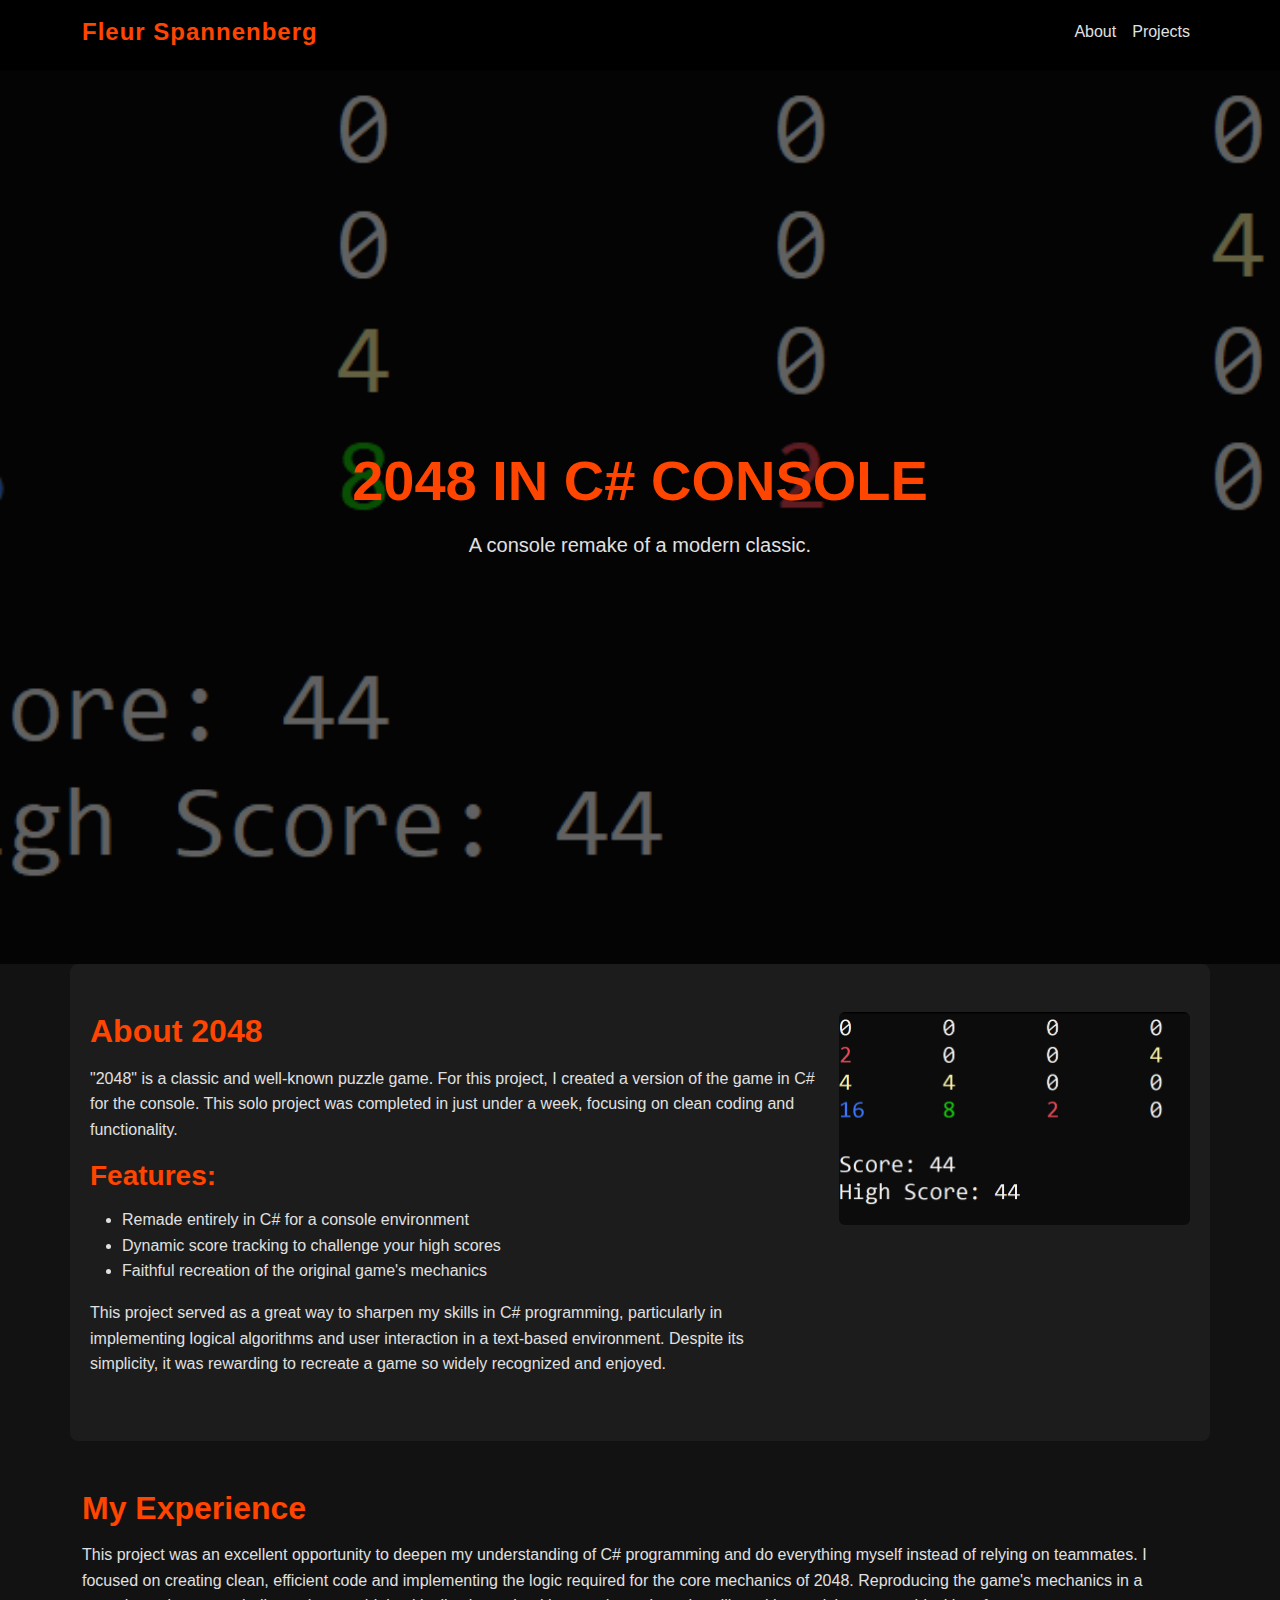
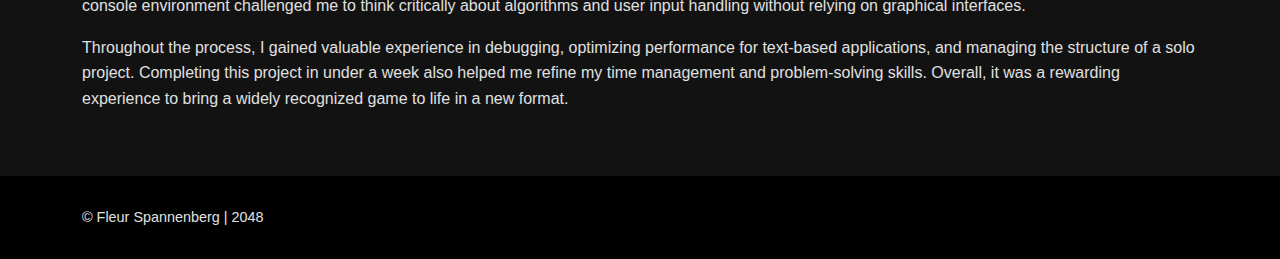
<file: 2048_console.html>
<!DOCTYPE html>
<html lang="en">
<head>
    <meta charset="UTF-8">
    <meta name="viewport" content="width=device-width, initial-scale=1.0">
    <title>Fleur Spannenberg Portfolio</title>
    
    <!-- Bootstrap CSS -->
    <link href="https://cdn.jsdelivr.net/npm/bootstrap@5.3.0-alpha1/dist/css/bootstrap.min.css" rel="stylesheet">
    
    <!-- External CSS -->
    <link rel="stylesheet" href="style.css">
</head>
<body>

    <!-- Navbar -->
    <nav class="navbar navbar-expand-lg navbar-dark">
        <div class="container">
            <a class="navbar-brand" href="index.html">Fleur Spannenberg</a>
            <button class="navbar-toggler" type="button" data-bs-toggle="collapse" data-bs-target="#navbarNav" aria-controls="navbarNav" aria-expanded="false" aria-label="Toggle navigation">
                <span class="navbar-toggler-icon"></span>
            </button>
            <div class="collapse navbar-collapse" id="navbarNav">
                <ul class="navbar-nav ms-auto">
                    <li class="nav-item">
                        <a class="nav-link" href="index.html#about">About</a>
                    </li>
                    <li class="nav-item">
                        <a class="nav-link" href="index.html#projects">Projects</a>
                    </li>
                </ul>
            </div>
        </div>
    </nav>

    <!-- Game Introduction Section -->
    <header class="intro-section" style="background-image: url('images/2048_console.png'); height: 75vh;">
        <div class="container">
            <h1 class="display-4">2048 in c# console</h1>
            <p class="lead">A console remake of a modern classic.</p>
        </div>
    </header>

    <!-- Game Details Section -->
    <section id="about" class="container py-5">
        <div class="row">
            <div class="col-md-8">
                <h2>About 2048</h2>
                <p>"2048" is a classic and well-known puzzle game. For this project, I created a version of the game in C# for the console. This solo project was completed in just under a week, focusing on clean coding and functionality.</p>
                <h3>Features:</h3>
                <ul>
                    <li>Remade entirely in C# for a console environment</li>
                    <li>Dynamic score tracking to challenge your high scores</li>
                    <li>Faithful recreation of the original game's mechanics</li>
                </ul>
                <p>This project served as a great way to sharpen my skills in C# programming, particularly in implementing logical algorithms and user interaction in a text-based environment. Despite its simplicity, it was rewarding to recreate a game so widely recognized and enjoyed.</p>
            </div>
            <div class="col-md-4">
                <img src="images/2048_console.png" alt="2048 Console Version Screenshot" class="img-fluid rounded mb-4">
            </div>
        </div>
    </section>


    <!-- My Contribution Section -->
    <section id="contribution" class="container py-5">
        <div class="row">
            <div class="col-md-12">
                <h2>My Experience</h2>
                <p>This project was an excellent opportunity to deepen my understanding of C# programming and do everything myself instead of relying on teammates.
                    I focused on creating clean, efficient code and implementing the logic required for the core mechanics of 2048. Reproducing the game's mechanics in a console environment challenged me to think critically about algorithms and user input handling without relying on graphical interfaces.</p>
                <p>Throughout the process, I gained valuable experience in debugging, optimizing performance for text-based applications, and managing the structure of a solo project. Completing this project in under a week also helped me refine my time management and problem-solving skills. Overall, it was a rewarding experience to bring a widely recognized game to life in a new format.</p>
            </div>
        </div>
    </section>

    <!-- Footer -->
    <footer class="footer">
        <div class="container">
            <p>&copy; Fleur Spannenberg | 2048</p>
        </div>
    </footer>

    <!-- Bootstrap JS -->
    <script src="https://cdn.jsdelivr.net/npm/bootstrap@5.3.0-alpha1/dist/js/bootstrap.bundle.min.js"></script>
</body>
</html>
</file>
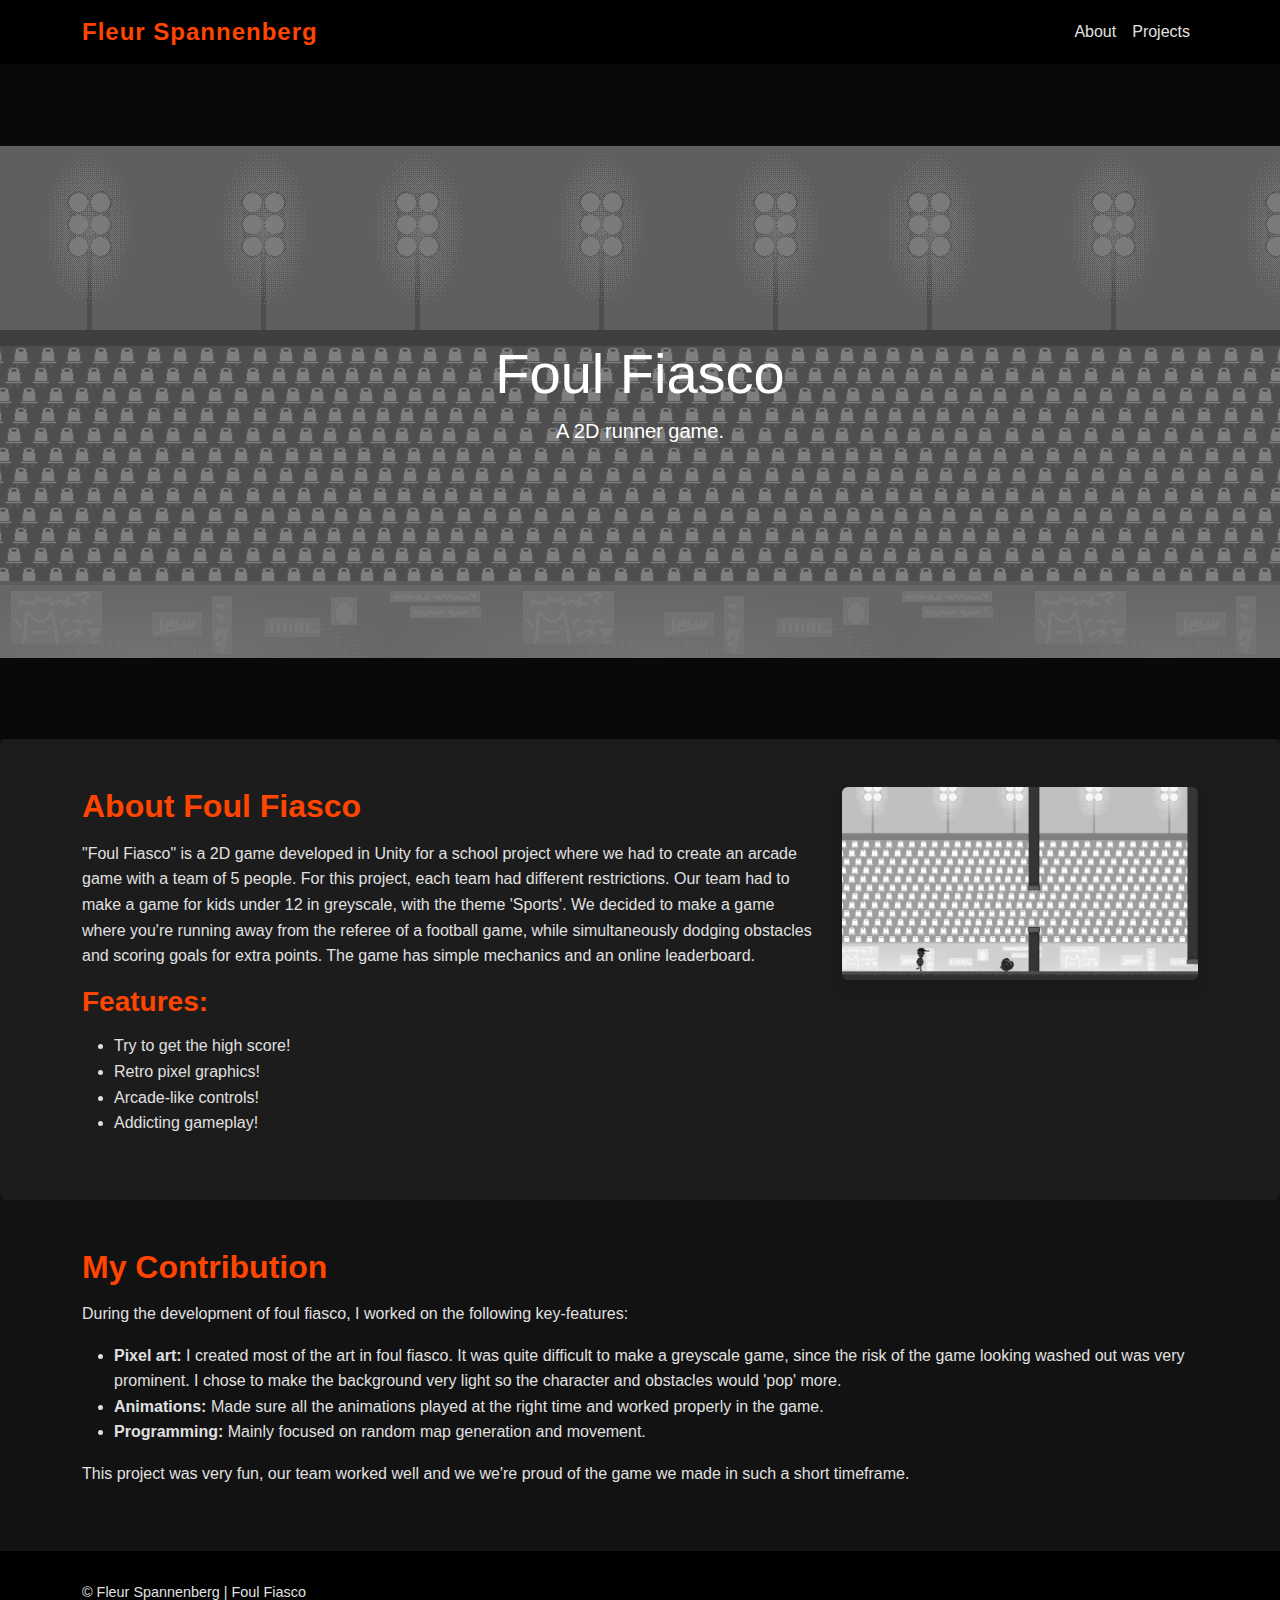
<file: foul_fiasco.html>
<!DOCTYPE html>
<html lang="en">
<head>
    <meta charset="UTF-8">
    <meta name="viewport" content="width=device-width, initial-scale=1.0">
    <title>Fleur Spannenberg Portfolio</title>

    <!-- Bootstrap CSS -->
    <link href="https://cdn.jsdelivr.net/npm/bootstrap@5.3.0-alpha1/dist/css/bootstrap.min.css" rel="stylesheet">

    <!-- External CSS -->
    <link rel="stylesheet" href="style.css">

</head>

<body>

    <!-- Navbar -->
    <nav class="navbar navbar-expand-lg navbar-dark">
        <div class="container">
            <a class="navbar-brand" href="index.html">Fleur Spannenberg</a>
            <button class="navbar-toggler" type="button" data-bs-toggle="collapse" data-bs-target="#navbarNav" aria-controls="navbarNav" aria-expanded="false" aria-label="Toggle navigation">
                <span class="navbar-toggler-icon"></span>
            </button>
            <div class="collapse navbar-collapse" id="navbarNav">
                <ul class="navbar-nav ms-auto">
                    <li class="nav-item">
                        <a class="nav-link" href="index.html#about">About</a>
                    </li>
                    <li class="nav-item">
                        <a class="nav-link" href="index.html#projects">Projects</a>
                    </li>
                </ul>
            </div>
        </div>
    </nav>

    <!-- Game Introduction Section -->
    <header class="game-intro text-white text-center d-flex align-items-center justify-content-center">
        <div class="container">
            <h1 class="display-4">Foul Fiasco</h1>
            <p class="lead">A 2D runner game.</p>
        </div>
    </header>

    <!-- Game Details Section -->
    <section id="about" class="py-5">
        <div class="container">
            <div class="row">
                <div class="col-md-8">
                    <h2 class="fw-bold">About Foul Fiasco</h2>
                    <p>
                        "Foul Fiasco" is a 2D game developed in Unity for a school project where we had to create an arcade game with a team of 5 people.
                        For this project, each team had different restrictions. Our team had to make a game for kids under 12 in greyscale, 
                        with the theme 'Sports'. We decided to make a game where you're running away from the referee of a football game, 
                        while simultaneously dodging obstacles and scoring goals for extra points. The game has simple mechanics and an online leaderboard.
                    </p>
                    <h3>Features:</h3>
                    <ul>
                        <li>Try to get the high score!</li>
                        <li>Retro pixel graphics!</li>
                        <li>Arcade-like controls!</li>
                        <li>Addicting gameplay!</li>
                    </ul>
                </div>
                <div class="col-md-4">
                    <img src="images/foul_fiasco.png" alt="Foul Fiasco" class="img-fluid rounded shadow">
                </div>
            </div>
        </div>
    </section>

    <!-- My Contribution Section -->
    <section id="contribution" class="container py-5">
        <div class="row">
            <div class="col-md-12">
                <h2>My Contribution</h2>
                <p>During the development of foul fiasco, I worked on the following key-features:</p>
                <ul>
                    <li><strong>Pixel art:</strong> I created most of the art in foul fiasco. It was quite difficult to make a greyscale game, since the risk of the game looking washed out was very prominent. I chose to make the background very light so the character and obstacles would 'pop' more.</li>
                    <li><strong>Animations:</strong> Made sure all the animations played at the right time and worked properly in the game.</li>
                    <li><strong>Programming:</strong> Mainly focused on random map generation and movement.</li>
                </ul>
                <p>This project was very fun, our team worked well and we we're proud of the game we made in such a short timeframe.</p>
            </div>
        </div>
    </section>

    <!-- Footer -->
    <footer class="footer">
        <div class="container">
            <p>&copy; Fleur Spannenberg | Foul Fiasco</p>
        </div>
    </footer>

    <!-- Bootstrap JS -->
    <script src="https://cdn.jsdelivr.net/npm/bootstrap@5.3.0-alpha1/dist/js/bootstrap.bundle.min.js"></script>
</body>
</html>
</file>
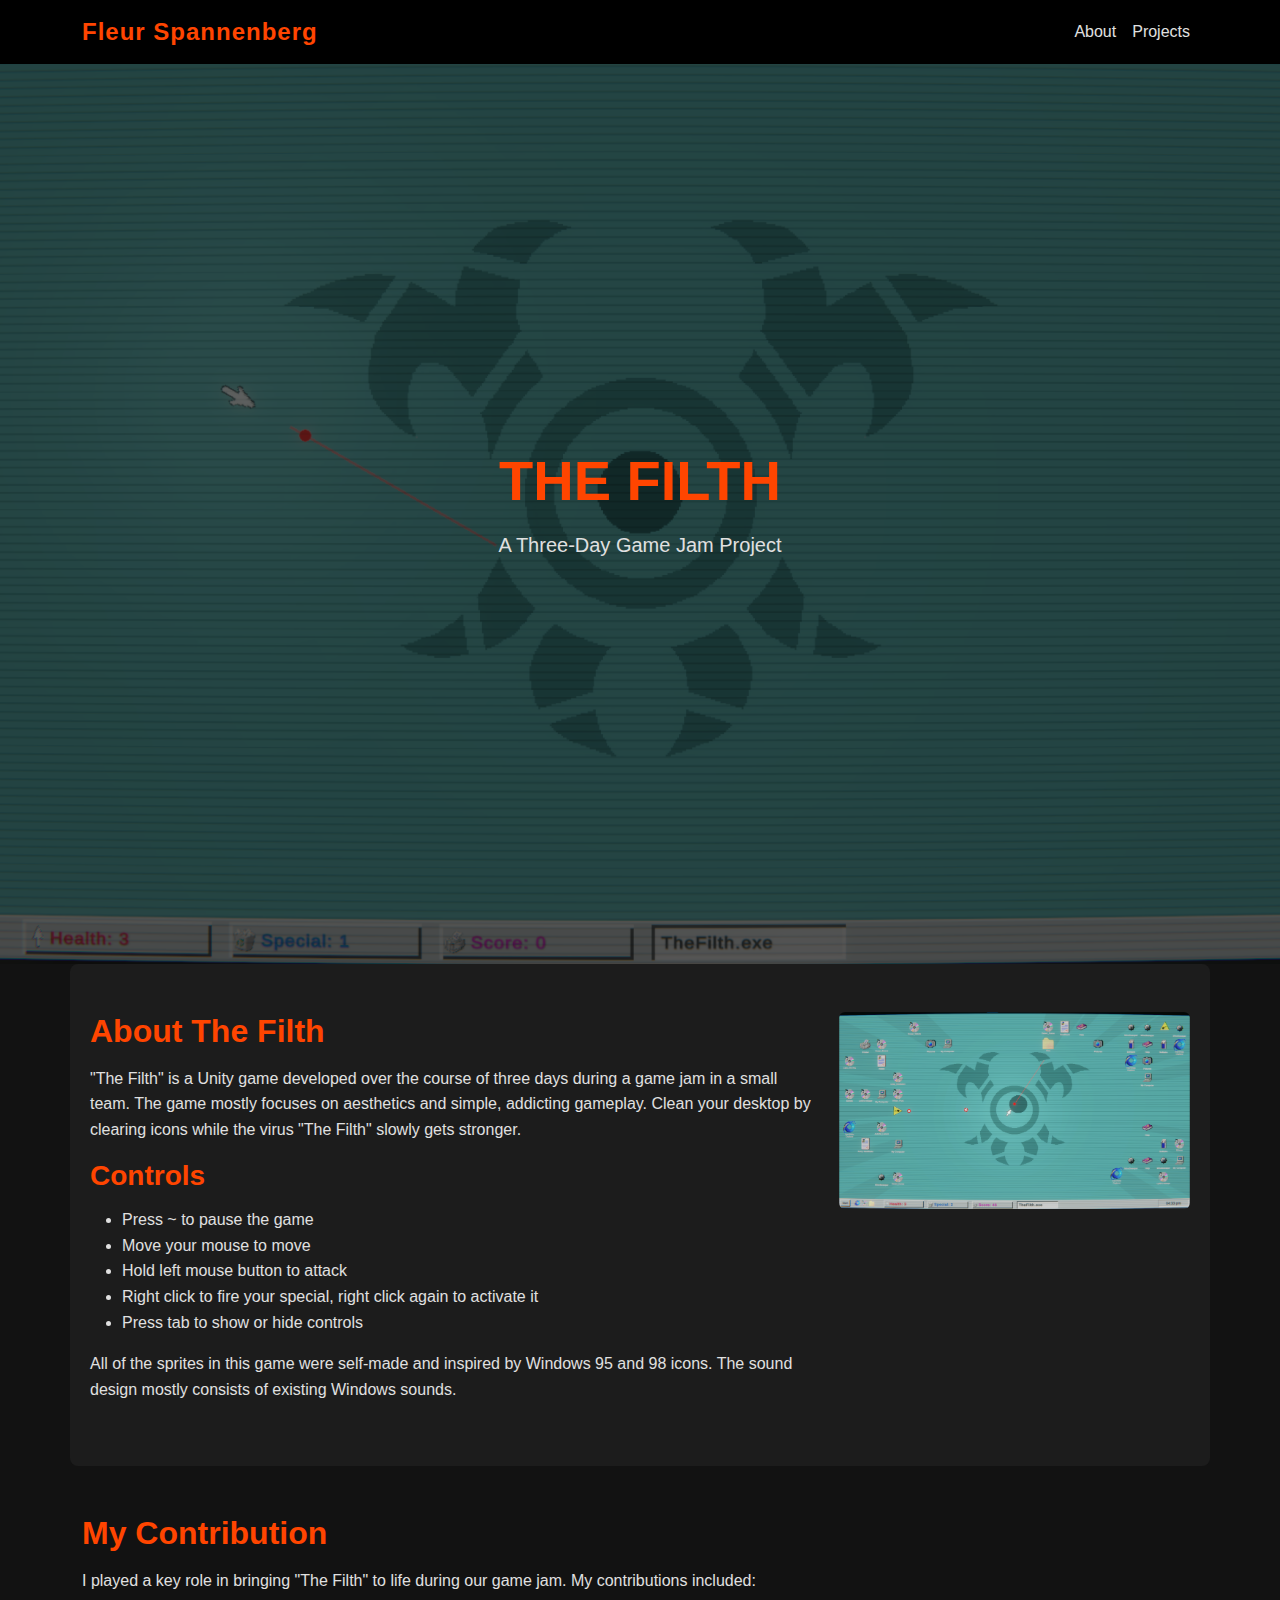
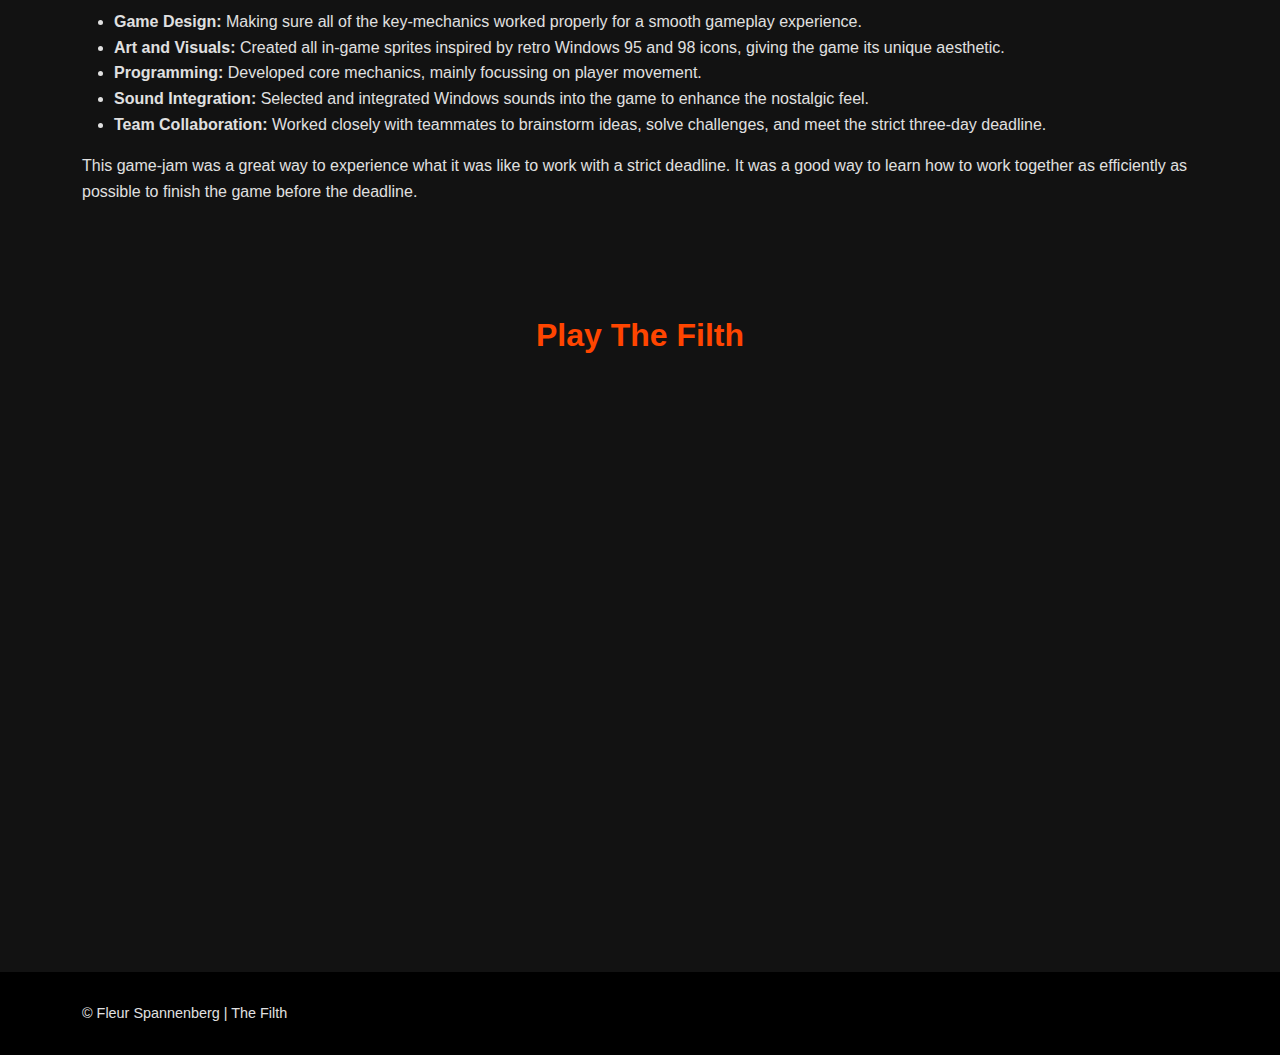
<file: the_filth.html>
<!DOCTYPE html>
<html lang="en">
<head>
    <meta charset="UTF-8">
    <meta name="viewport" content="width=device-width, initial-scale=1.0">
    <title>Fleur Spannenberg Portfolio</title>
    
    <!-- Bootstrap CSS -->
    <link href="https://cdn.jsdelivr.net/npm/bootstrap@5.3.0-alpha1/dist/css/bootstrap.min.css" rel="stylesheet">
    
    <!-- External CSS -->
    <link rel="stylesheet" href="style.css">
</head>
<body>

    <!-- Navbar -->
    <nav class="navbar navbar-expand-lg navbar-dark">
        <div class="container">
            <a class="navbar-brand" href="index.html">Fleur Spannenberg</a>
            <button class="navbar-toggler" type="button" data-bs-toggle="collapse" data-bs-target="#navbarNav" aria-controls="navbarNav" aria-expanded="false" aria-label="Toggle navigation">
                <span class="navbar-toggler-icon"></span>
            </button>
            <div class="collapse navbar-collapse" id="navbarNav">
                <ul class="navbar-nav ms-auto">
                    <li class="nav-item">
                        <a class="nav-link" href="index.html#about">About</a>
                    </li>
                    <li class="nav-item">
                        <a class="nav-link" href="index.html#projects">Projects</a>
                    </li>
                </ul>
            </div>
        </div>
    </nav>

    <!-- Game Introduction Section -->
    <header class="intro-section" style="background-image: url('images/the_filth.png'); height: 75vh;">
        <div class="container">
            <h1 class="display-4">The Filth</h1>
            <p class="lead">A Three-Day Game Jam Project</p>
        </div>
    </header>

    <!-- Game Details Section -->
    <section id="about" class="container py-5">
        <div class="row">
            <div class="col-md-8">
                <h2>About The Filth</h2>
                <p>"The Filth" is a Unity game developed over the course of three days during a game jam in a small team. The game mostly focuses on aesthetics and simple, addicting gameplay. Clean your desktop by clearing icons while the virus "The Filth" slowly gets stronger.</p>
                <h3>Controls</h3>
                <ul>
                    <li>Press ~ to pause the game</li>
                    <li>Move your mouse to move</li>
                    <li>Hold left mouse button to attack</li>
                    <li>Right click to fire your special, right click again to activate it</li>
                    <li>Press tab to show or hide controls</li>
                </ul>
                <p>All of the sprites in this game were self-made and inspired by Windows 95 and 98 icons. The sound design mostly consists of existing Windows sounds.</p>
            </div>
            <div class="col-md-4">
                <img src="images/the_filth_screenshot.png" alt="The Filth Screenshot" class="img-fluid rounded mb-4">
            </div>
        </div>
    </section>

    <!-- My Contribution Section -->
    <section id="contribution" class="container py-5">
        <div class="row">
            <div class="col-md-12">
                <h2>My Contribution</h2>
                <p>I played a key role in bringing "The Filth" to life during our game jam. My contributions included:</p>
                <ul>
                    <li><strong>Game Design:</strong> Making sure all of the key-mechanics worked properly for a smooth gameplay experience.</li>
                    <li><strong>Art and Visuals:</strong> Created all in-game sprites inspired by retro Windows 95 and 98 icons, giving the game its unique aesthetic.</li>
                    <li><strong>Programming:</strong> Developed core mechanics, mainly focussing on player movement.</li>
                    <li><strong>Sound Integration:</strong> Selected and integrated Windows sounds into the game to enhance the nostalgic feel.</li>
                    <li><strong>Team Collaboration:</strong> Worked closely with teammates to brainstorm ideas, solve challenges, and meet the strict three-day deadline.</li>
                </ul>
                <p>This game-jam was a great way to experience what it was like to work with a strict deadline. It was a good way to learn how to work together as efficiently as possible to finish the game before the deadline.</p>
            </div>
        </div>
    </section>

    <!-- Embedded Game Section -->
    <section id="play" class="container py-5">
        <h2 class="text-center mb-5">Play The Filth</h2>
        <div class="row justify-content-center">
            <div class="col-md-10">
                <div class="ratio ratio-16x9">
                    <!-- Embed the Unity WebGL game here -->
                    <iframe src="https://play.unity.com/en/games/b90b0494-ef42-4095-bdf8-ac9bbe0ff9be/the-filth" frameborder="0" allowfullscreen></iframe>
                </div>
            </div>
        </div>
    </section>

    <!-- Footer -->
    <footer class="footer">
        <div class="container">
            <p>&copy; Fleur Spannenberg | The Filth</p>
        </div>
    </footer>

    <!-- Bootstrap JS -->
    <script src="https://cdn.jsdelivr.net/npm/bootstrap@5.3.0-alpha1/dist/js/bootstrap.bundle.min.js"></script>
</body>
</html>
</file>
<file: style.css>
body {
    font-family: 'Poppins', sans-serif;
    background-color: #121212;
    color: #e0e0e0;
    line-height: 1.6;
}

.navbar {
    background-color: #000000;
}
.navbar-brand {
    font-weight: bold;
    font-size: 1.5rem;
    letter-spacing: 1px;
    color: #ff4500 !important;
}
.nav-link {
    color: #e0e0e0 !important;
    transition: color 0.3s ease;
}
.nav-link:hover {
    color: #ff4500 !important;
}

.intro-section {
    position: relative;
    background: url('images/banner.png') top center no-repeat;
    background-size: auto 100%;
    background-repeat: repeat-x;
    min-height: 100vh;
    display: flex;
    flex-direction: column;
    justify-content: center;
    align-items: center;
    text-align: center;
    color: white;
    margin: 0;
    padding: 0;
}

.intro-section::before {
    content: '';
    position: absolute;
    top: 0;
    left: 0;
    width: 100%;
    height: 100%;
    background-color: rgba(0, 0, 0, 0.6);
    z-index: 1;
}

.intro-section h1, .intro-section p, .intro-section .btn {
    position: relative;
    z-index: 2;
}

.intro-section h1 {
    font-size: 3.5rem;
    font-weight: bold;
    text-transform: uppercase;
    margin-bottom: 15px;
    color: #ff4500;
}
.intro-section p {
    font-size: 1.25rem;
    margin-bottom: 20px;
    color: #e0e0e0;
}

.intro-section .btn {
    background-color: #ff4500;
    border: none;
    padding: 10px 20px;
    font-size: 1.1rem;
    color: #fff;
    transition: background-color 0.3s ease;
}

.intro-section .btn:hover {
    background-color: #cc3700;
}

.about-section-bg {
    background-color: #2c2c2c;
    color: #e0e0e0;
    padding: 40px 0;
}

.about-section-bg h2 {
    font-size: 2.5rem;
    margin-bottom: 20px;
    color: #ff4500;
}

.about-section-bg p {
    font-size: 1.1rem;
    margin-bottom: 20px;
    color: #dcdcdc;
}

.projects-section {
    background-color: #1e1e1e;
    padding: 60px 0;
}

.projects-section h2 {
    font-size: 2.5rem;
    margin-bottom: 40px;
    color: #ff4500;
}

.project-card {
    transition: transform 0.3s ease, box-shadow 0.3s ease;
    background-color: #2c2c2c; 
    border-radius: 8px;
}

.project-card:hover {
    transform: scale(1.05);
    box-shadow: 0 8px 20px rgba(255, 69, 0, 0.4);
}

.project-card img {
    height: 220px;
    object-fit: cover;
    border-bottom: 4px solid #ff4500;
}

.project-card .card-title {
    color: #e0e0e0;
}

.footer {
    background-color: #000000;
    color: #e0e0e0;
    padding: 30px 0;
    font-size: 0.9rem;
}

.footer p {
    margin: 0;
}

.footer a {
    color: #ff4500;
    text-decoration: none;
    margin-right: 15px;
    transition: color 0.3s ease;
}

.footer a:hover {
    color: #cc3700;
}

@media (max-width: 768px) {
    .intro-section h1 {
        font-size: 2.5rem;
    }
    .intro-section p {
        font-size: 1rem;
    }
    .about-section-bg {
        text-align: center;
    }
    .about-section-bg img {
        margin: 20px auto;
    }
}

header {
    position: relative;
    background-image: url('images/banner.png');
    background-size: cover;
    background-position: center;
    height: 75vh;
    display: flex;
    justify-content: center;
    align-items: center;
    text-align: center;
    color: white;
}

header::before {
    content: '';
    position: absolute;
    top: 0;
    left: 0;
    width: 100%;
    height: 100%;
    background-color: rgba(0, 0, 0, 0.5);
    z-index: 1;
}

header .container {
    position: relative;
    z-index: 2;
}

.project-card .card-text {
    color: #dcdcdc;
    font-size: 0.9rem;
    margin-bottom: 10px;
    font-style: italic;
}

section#about {
    background-color: #1c1c1c;
    color: #e0e0e0;
}

.list-group-item {
    background-color: #1c1c1c;
    color: #e0e0e0;
    border: 1px solid #333; 
    transition: transform 0.3s ease, box-shadow 0.3s ease;
}

.list-group-item:hover {
    transform: scale(1.03);
    box-shadow: 0 4px 15px rgba(0, 0, 0, 0.3);
    background-color: #272727;
}

section#about {
    background-color: #1c1c1c;
    color: #e0e0e0;
    padding: 40px 20px;
    border-radius: 8px;
}

h2, h3 {
    color: #ff4500;
    font-weight: bold;
    margin-bottom: 15px;
}

.game-intro {
    background-image: url('images/banner.png');
    background-size: auto;
    background-repeat: repeat-x;
    background-position: center;
    height: 75vh;
    display: flex;
    align-items: center;
    justify-content: center;
    text-align: center;
    color: white;
}
</file>
